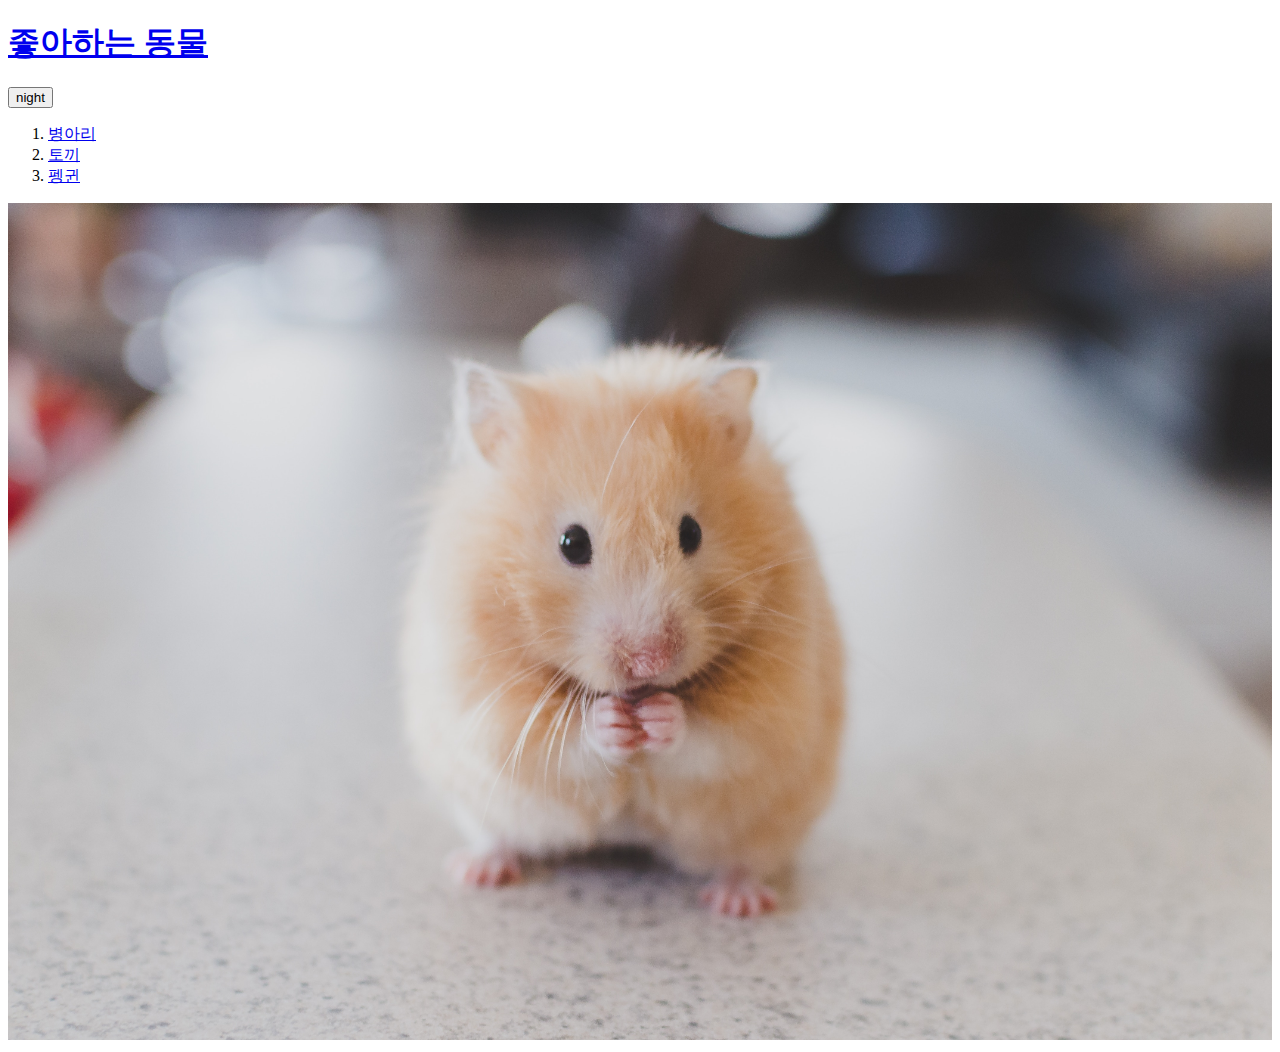
<file: index.html>
<!doctype html>
<html>
<head>
  <title>WEB1-html</title>
  <meta charset="utf-8">
  <script src = "color.js"></script>
  </head>
 <body>
  <h1><a href="index.html">좋아하는 동물</a></h1>
  <input id = "night_day" type = "button" value = "night" onclick = "nightDayHandler(this);">
  <div id="grid">
    <ol>
      <li><a href="1.html">병아리</a></li>
      <li><a href="2.html">토끼</a></li>
      <li><a href="3.html">펭귄</a></li>
     </ol>
     <div id="article">
        <img src="햄스터.jpg" width="100%">
      </div>
    </div>
 </body>
</html>
</file>
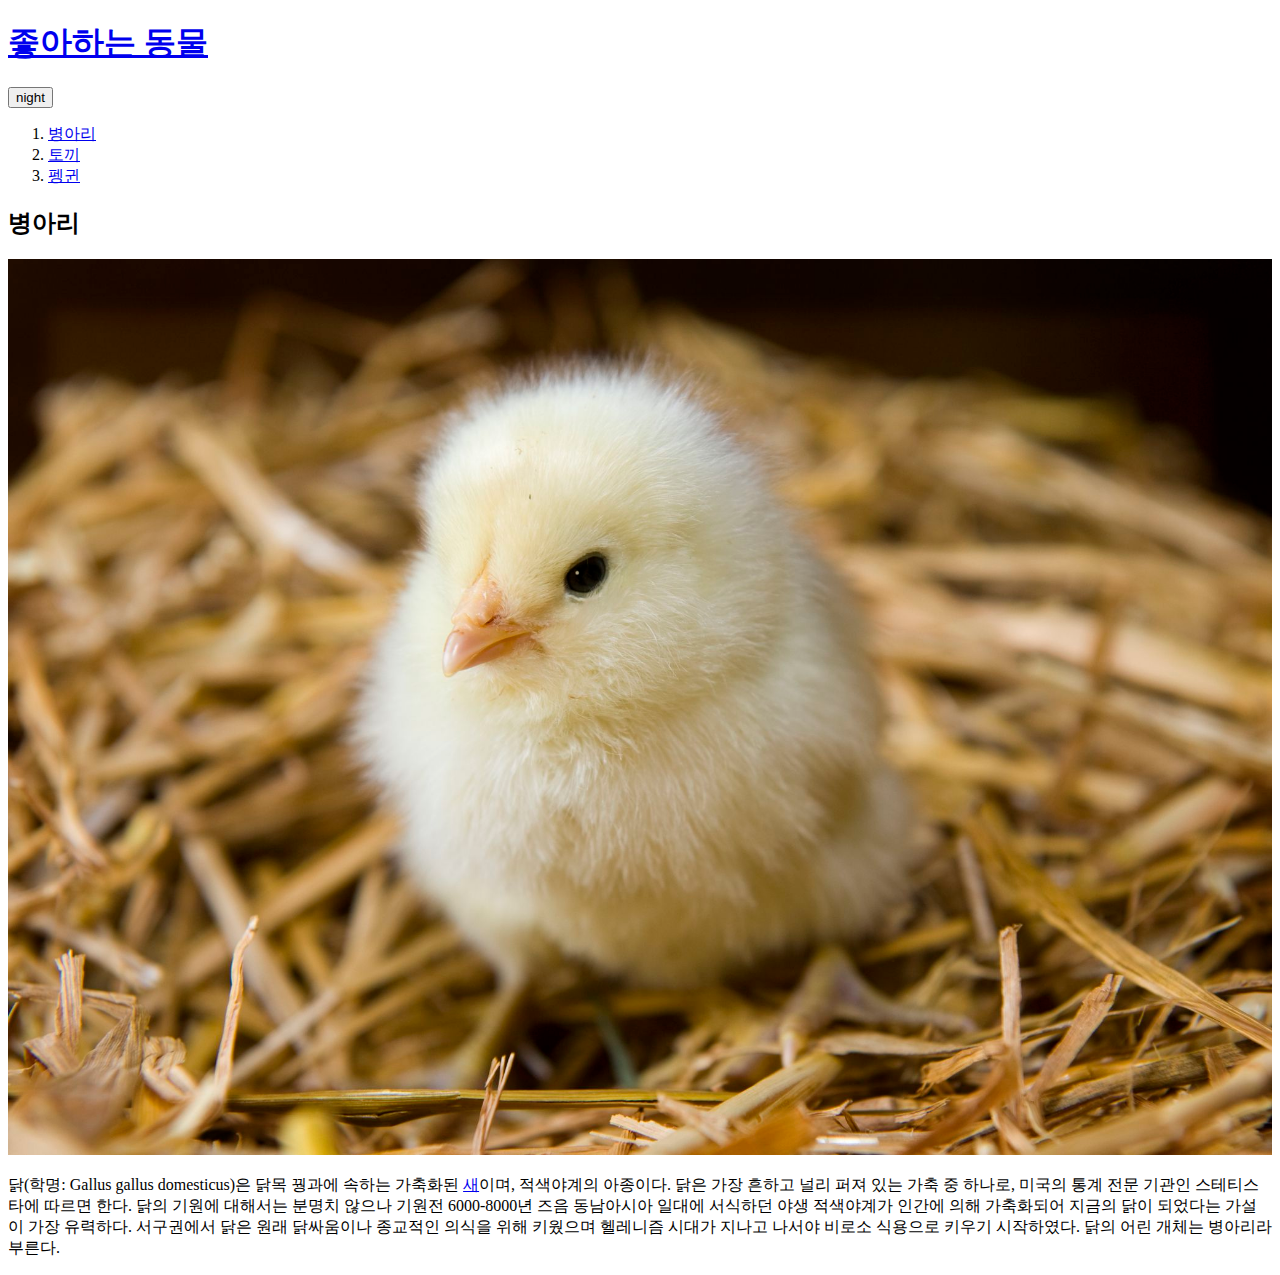
<file: 1.html>
<!doctype html>
<html>
<head>
  <title>WEB1-html</title>
  <meta charset="utf-8">
  <script src = "color.js"></script>
  </head>
<body>
  <h1><a href="index.html">좋아하는 동물</a></h1>
  <input id = "night_day" type = "button" value = "night" onclick = "nightDayHandler(this);">
  <div id="grid">
    <ol>
      <li><a href="1.html">병아리</a></li>
      <li><a href="2.html">토끼</a></li>
      <li><a href="3.html">펭귄</a></li>
     </ol>
     <div id="article">
        <h2>병아리</h2>
        <img src="애기병아리.jpg" width="100%">
        <p>닭(학명: Gallus gallus domesticus)은 닭목 꿩과에 속하는 가축화된
          <a href="https://ko.wikipedia.org/wiki/%EC%83%88" target="_blank">새</a>이며, 적색야계의 아종이다.
           닭은 가장 흔하고 널리 퍼져 있는 가축 중 하나로, 미국의 통계 전문 기관인 스테티스타에 따르면
           한다. 닭의 기원에 대해서는 분명치 않으나 기원전 6000-8000년 즈음 동남아시아 일대에 서식하던 야생
           적색야계가 인간에 의해 가축화되어 지금의 닭이 되었다는 가설이 가장 유력하다. 서구권에서 닭은 원래
           닭싸움이나 종교적인 의식을 위해 키웠으며 헬레니즘 시대가 지나고 나서야 비로소 식용으로 키우기 시작하였다.
           닭의 어린 개체는 병아리라 부른다.</p>
      </div>
    </div>
  </body>
</html>
</file>
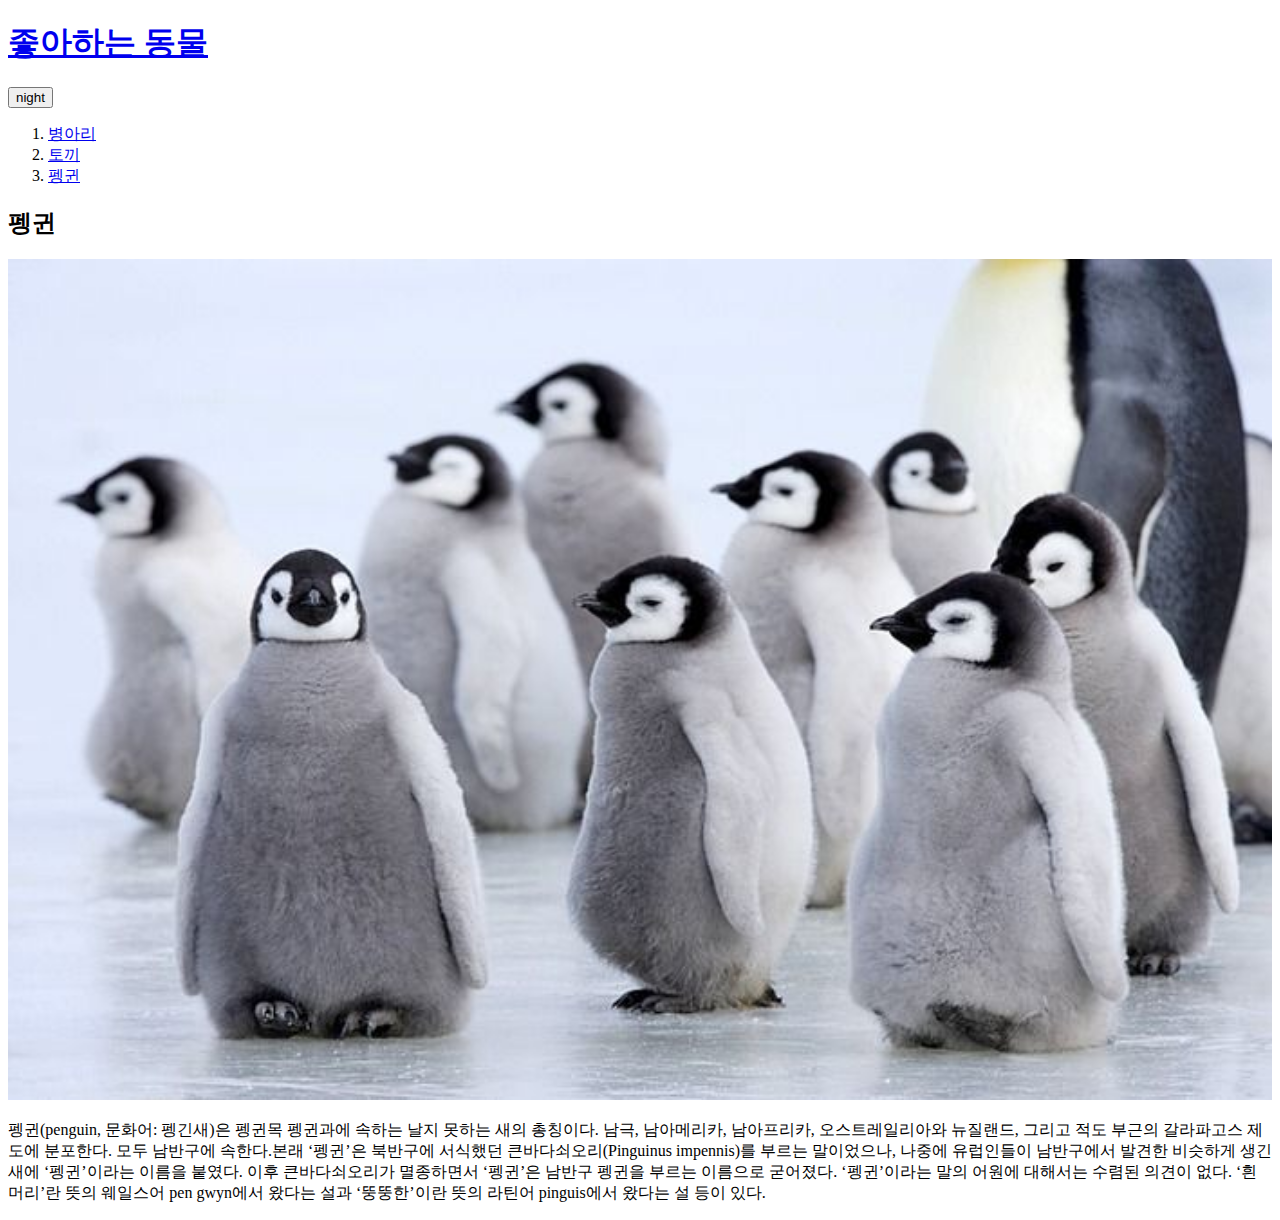
<file: 3.html>
<!doctype html>
<html>
<head>
  <title>WEB1-html</title>
  <meta charset="utf-8">
  <script src = "color.js"></script>
  </head>
<body>
  <h1><a href="index.html">좋아하는 동물</a></h1>
  <input id = "night_day" type = "button" value = "night" onclick = "nightDayHandler(this);">
  <div id="grid">
    <ol>
      <li><a href="1.html">병아리</a></li>
      <li><a href="2.html">토끼</a></li>
      <li><a href="3.html">펭귄</a></li>
     </ol>
     <div id="article">
        <h2>펭귄</h2>
        <img src="아가펭귄.jpg" width="100%">
        <p>펭귄(penguin, 문화어: 펭긴새)은 펭귄목 펭귄과에 속하는 날지 못하는 새의 총칭이다.
           남극, 남아메리카, 남아프리카, 오스트레일리아와 뉴질랜드, 그리고 적도 부근의
           갈라파고스 제도에 분포한다. 모두 남반구에 속한다.본래 ‘펭귄’은 북반구에 서식했던
           큰바다쇠오리(Pinguinus impennis)를 부르는 말이었으나, 나중에 유럽인들이 남반구에서
           발견한 비슷하게 생긴 새에 ‘펭귄’이라는 이름을 붙였다. 이후 큰바다쇠오리가 멸종하면서
           ‘펭귄’은 남반구 펭귄을 부르는 이름으로 굳어졌다. ‘펭귄’이라는 말의 어원에 대해서는
           수렴된 의견이 없다. ‘흰 머리’란 뜻의 웨일스어 pen gwyn에서 왔다는 설과 ‘뚱뚱한’이란
           뜻의 라틴어 pinguis에서 왔다는 설 등이 있다.</p>
      </div>
    </div>
</body>
</html>
</file>
